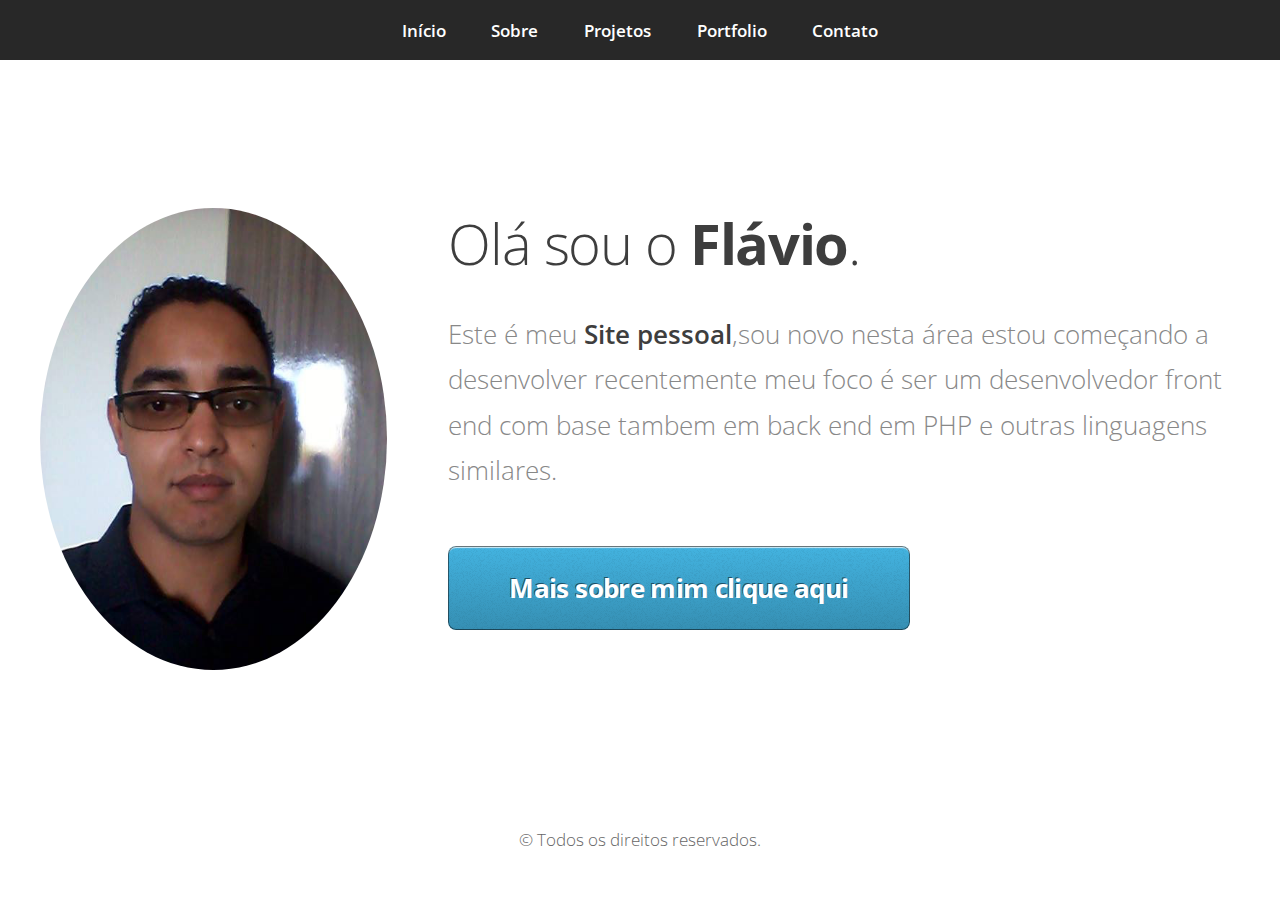
<file: site/index.html>
<!DOCTYPE HTML>
<!--
	Miniport by HTML5 UP
	html5up.net | @n33co
	Free for personal and commercial use under the CCA 3.0 license (html5up.net/license)
-->
<html>
	<head>
		<title>Homepage</title>
		<meta charset="utf-8" />
		<meta name="viewport" content="width=device-width, initial-scale=1" />
		<!--[if lte IE 8]><script src="assets/js/ie/html5shiv.js"></script><![endif]-->
		<link rel="stylesheet" href="assets/css/main.css" />
		<!--[if lte IE 8]><link rel="stylesheet" href="assets/css/ie8.css" /><![endif]-->
		<!--[if lte IE 9]><link rel="stylesheet" href="assets/css/ie9.css" /><![endif]-->
	</head>
	<body>

		<!-- Nav -->
			<nav id="nav">
				<ul class="container">
     	            <li><a href="index.html">Início</a></li>
					<li><a href="sobre1.html">Sobre</a></li>
					<li><a href="work.html">Projetos</a></li>
					<li><a href="portifolio.html">Portfolio</a></li>
					<li><a href="contact.html">Contato</a></li>
				</ul>
			</nav>

		<!-- Home -->
			<div class="wrapper style1 first">
				<article class="container" id="top">
					<div class="row">
						<div class="4u 12u(mobile)">
							<span class="image fit"><img src="images/flavio.jpg" alt="pic06.jpg" /></span>
                            
						</div>
						<div class="8u 12u(mobile)">
							<header>
								<h1>Olá sou o <strong>Flávio</strong>.</h1>
							</header>
							<p>Este é meu <strong>Site pessoal</strong>,sou novo nesta área estou começando a desenvolver recentemente meu foco é ser um desenvolvedor front end com base tambem em back end em PHP e outras linguagens similares.</p>
							<a href="sobre1.html" class="button big scrolly">Mais sobre mim clique aqui</a>
						</div>
					</div>
				</article>
			</div>		
					<footer>
						<ul id="copyright">
					<center><li>&copy; Todos os direitos reservados.</li></center>
						</ul>
					</footer>		
		<!-- Scripts -->
			<script src="assets/js/jquery.min.js"></script>
			<script src="assets/js/jquery.scrolly.min.js"></script>
			<script src="assets/js/skel.min.js"></script>
			<script src="assets/js/skel-viewport.min.js"></script>
			<script src="assets/js/util.js"></script>
			<!--[if lte IE 8]><script src="assets/js/ie/respond.min.js"></script><![endif]-->
			<script src="assets/js/main.js"></script>

	</body>
</html>
</file>
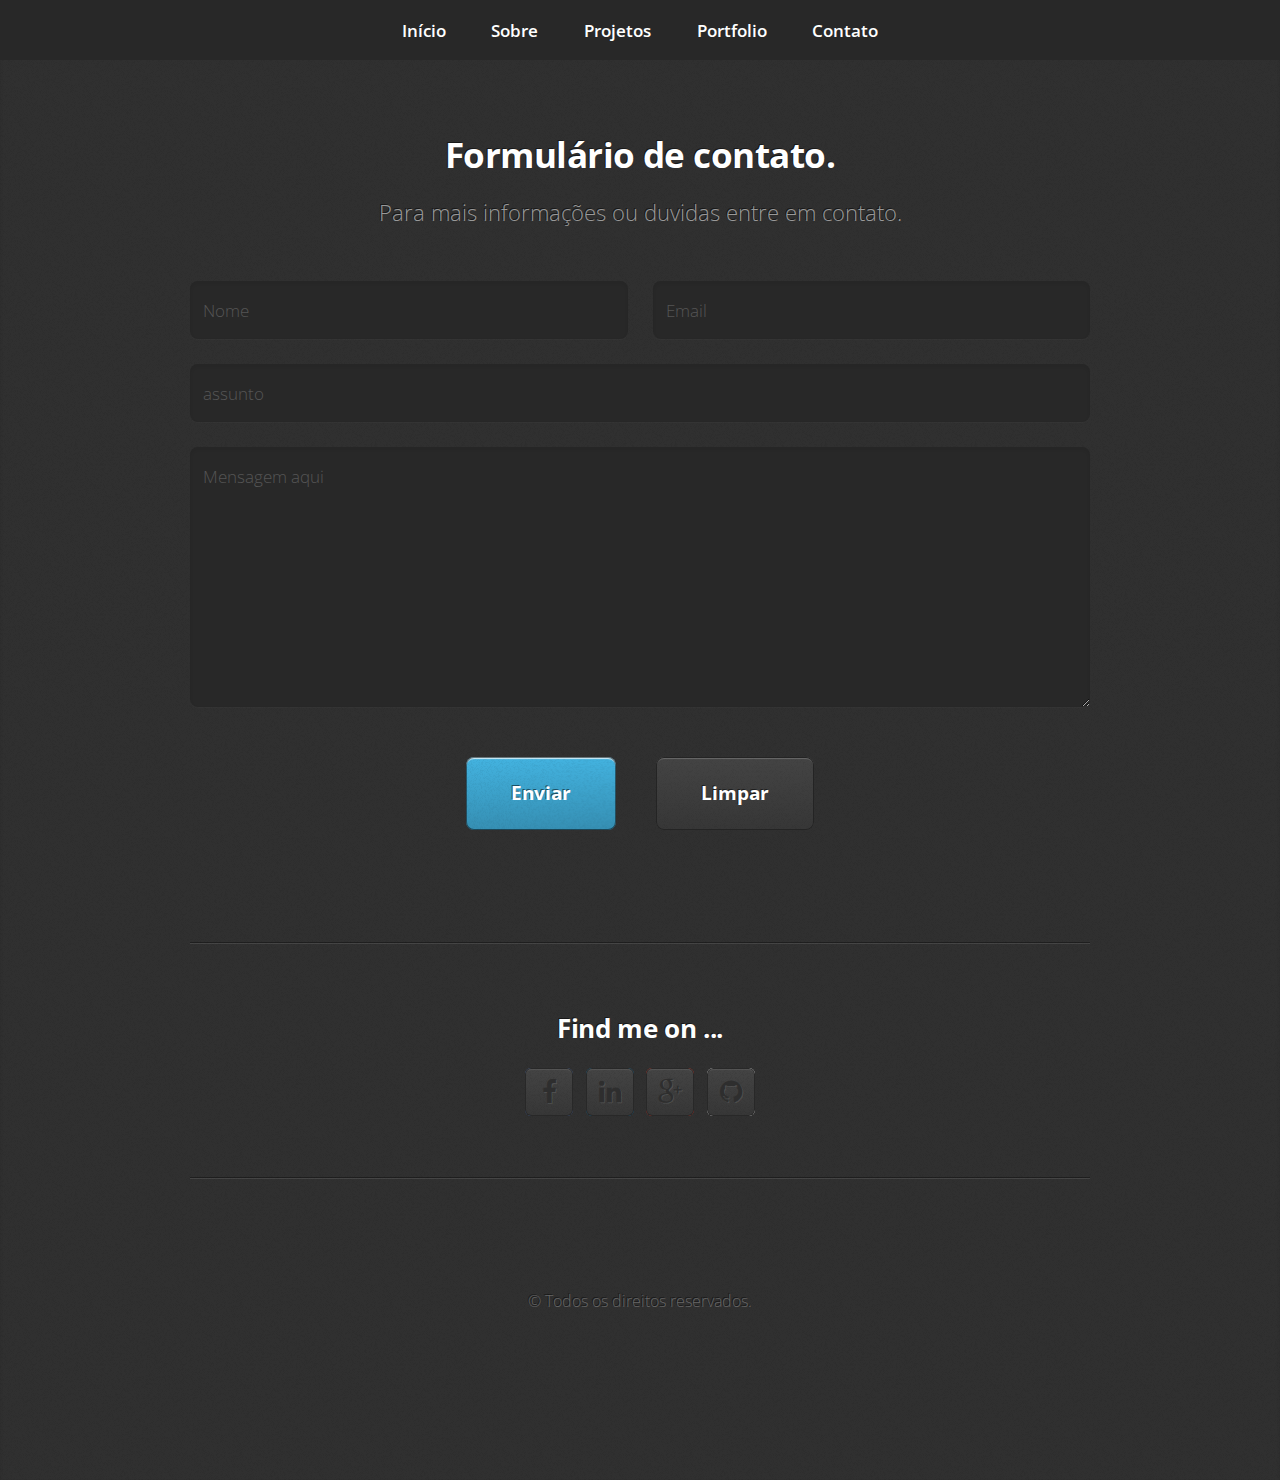
<file: site/contact.html>
<!DOCTYPE HTML>
<!--
	Miniport by HTML5 UP
	html5up.net | @n33co
	Free for personal and commercial use under the CCA 3.0 license (html5up.net/license)
-->
<html>
	<head>
		<title>Contato</title>
		<meta charset="utf-8" />
		<meta name="viewport" content="width=device-width, initial-scale=1" />
		<!--[if lte IE 8]><script src="assets/js/ie/html5shiv.js"></script><![endif]-->
		<link rel="stylesheet" href="assets/css/main.css" />
		<!--[if lte IE 8]><link rel="stylesheet" href="assets/css/ie8.css" /><![endif]-->
		<!--[if lte IE 9]><link rel="stylesheet" href="assets/css/ie9.css" /><![endif]-->
	</head>
	<body>

		<!-- Nav -->
			<nav id="nav">
				<ul class="container">
     	            <li><a href="index.html">Início</a></li>
					<li><a href="sobre1.html">Sobre</a></li>
					<li><a href="work.html">Projetos</a></li>
					<li><a href="portifolio.html">Portfolio</a></li>
					<li><a href="contact.html">Contato</a></li>
				</ul>
			</nav>
<!-- Contact -->
			<div class="wrapper style4">
				<article id="contact" class="container 75%">
					<header>
						<h2>Formulário de contato.</h2>
						<p>Para mais informações ou duvidas entre em contato.</p>
					</header>
					<div>
						<div class="row">
							<div class="12u">
								<form method="post" action="flavio2114@hotmail.com">
									<div>
										<div class="row">
											<div class="6u 12u(mobile)">
												<input type="text" name="name" id="name" placeholder="Nome" />
											</div>
											<div class="6u 12u(mobile)">
												<input type="text" name="email" id="email" placeholder="Email" />
											</div>
										</div>
										<div class="row">
											<div class="12u">
												<input type="text" name="subject" id="subject" placeholder="assunto" />
											</div>
										</div>
										<div class="row">
											<div class="12u">
												<textarea name="message" id="message" placeholder="Mensagem aqui"></textarea>
											</div>
										</div>
										<div class="row 200%">
											<div class="12u">
												<ul class="actions">
													<li><input type="submit" value="Enviar" /></li>
													<li><input type="reset" value="Limpar" class="alt" /></li>
												</ul>
											</div>
										</div>
									</div>
								</form>
							</div>
						</div>
						<div class="row">
							<div class="12u">
								<hr />
								<h3>Find me on ...</h3>
								<ul class="social">
									
									<li><a href="https://www.facebook.com/flavio.desantana.1" class="icon fa-facebook"><span class="label">Facebook</span></a></li>
									
									<li><a href="https://www.linkedin.com/home?trk=nav_responsive_tab_home" class="icon fa-linkedin"><span class="label">LinkedIn</span></a></li>
									
									<li><a href="https://plus.google.com/u/0/109157597907072434055" class="icon fa-google-plus"><span class="label">Google+</span></a></li>
									<li><a href="https://github.com/flavio2114" class="icon fa-github"><span class="label">Github</span></a></li>
									<!--
									<li><a href="#" class="icon fa-rss"><span>RSS</span></a></li>
									<li><a href="#" class="icon fa-instagram"><span>Instagram</span></a></li>
									<li><a href="#" class="icon fa-foursquare"><span>Foursquare</span></a></li>
									<li><a href="#" class="icon fa-skype"><span>Skype</span></a></li>
									<li><a href="#" class="icon fa-soundcloud"><span>Soundcloud</span></a></li>
									<li><a href="#" class="icon fa-youtube"><span>YouTube</span></a></li>
									<li><a href="#" class="icon fa-blogger"><span>Blogger</span></a></li>
									<li><a href="#" class="icon fa-flickr"><span>Flickr</span></a></li>
									<li><a href="#" class="icon fa-vimeo"><span>Vimeo</span></a></li>
									-->
								</ul>
								<hr />
							</div>
						</div>
					</div>
					<footer>
						<ul id="copyright">
							<center><li>&copy; Todos os direitos reservados.</li></center>
						</ul>
					</footer>
				</article>
			</div>

		<!-- Scripts -->
			<script src="assets/js/jquery.min.js"></script>
			<script src="assets/js/jquery.scrolly.min.js"></script>
			<script src="assets/js/skel.min.js"></script>
			<script src="assets/js/skel-viewport.min.js"></script>
			<script src="assets/js/util.js"></script>
			<!--[if lte IE 8]><script src="assets/js/ie/respond.min.js"></script><![endif]-->
			<script src="assets/js/main.js"></script>

	</body>
</html>
</file>
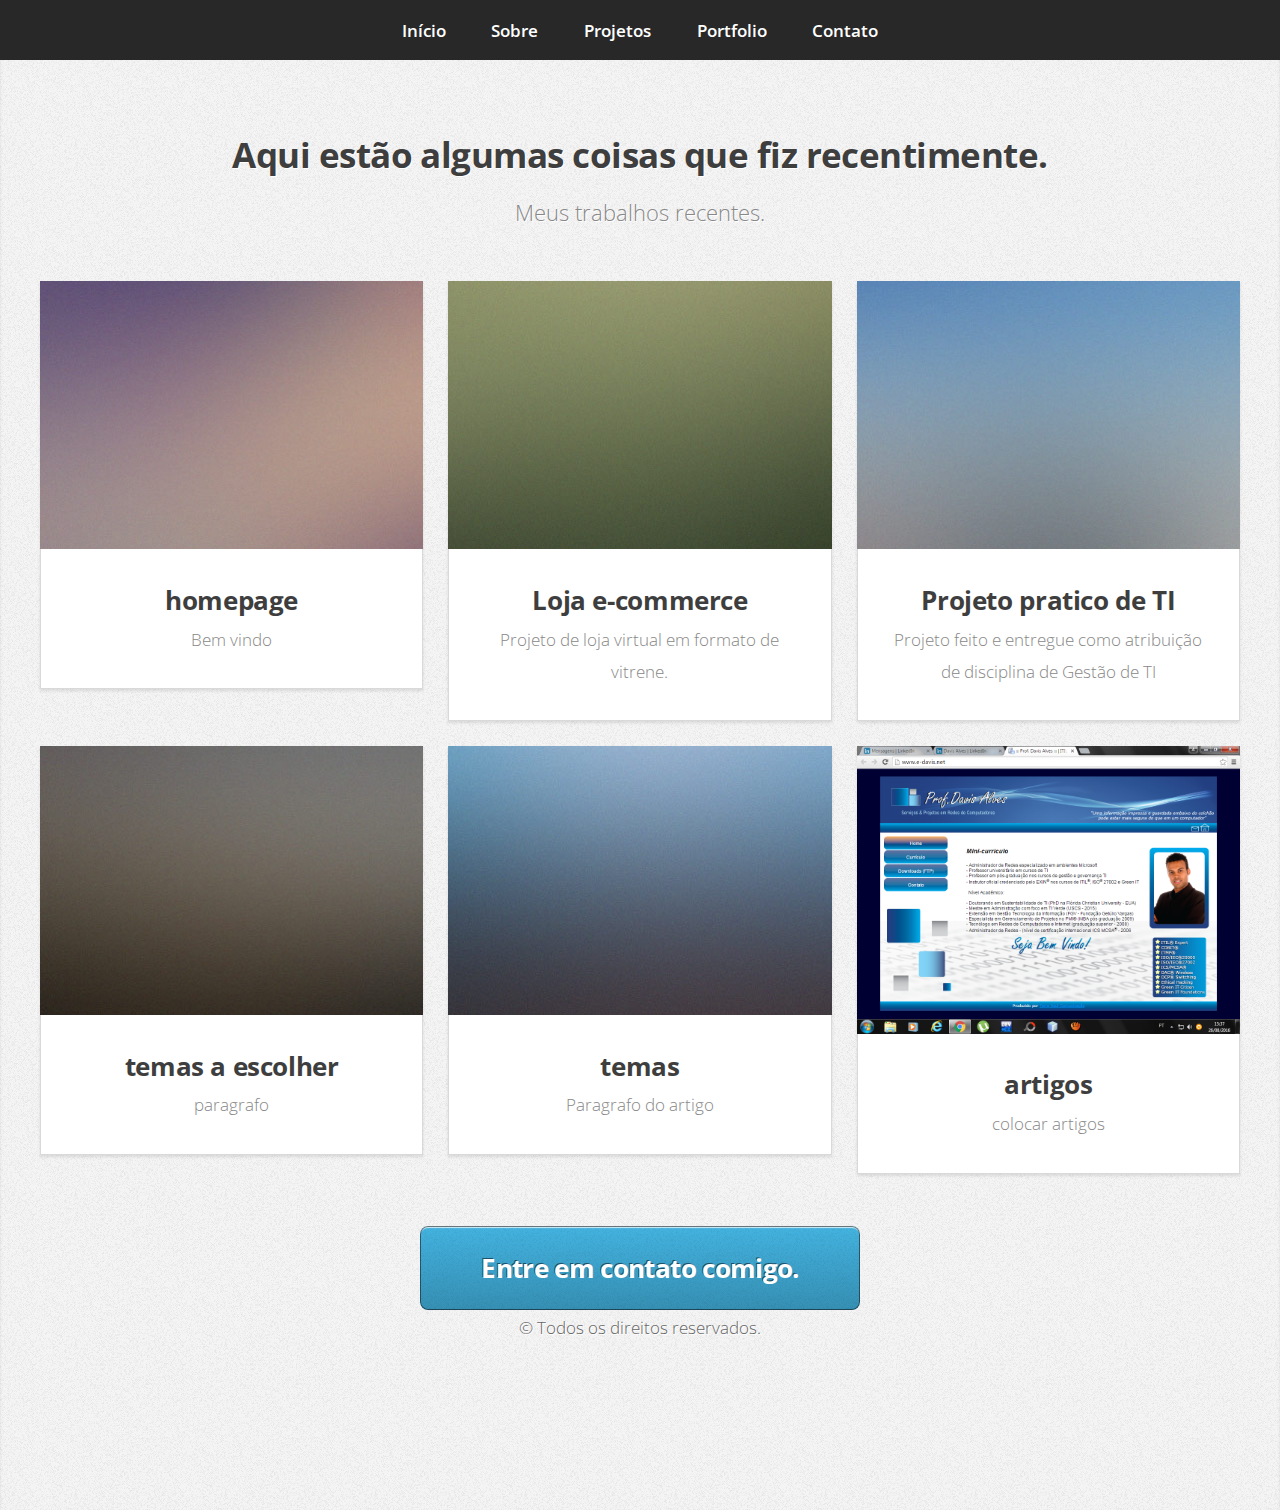
<file: site/portifolio.html>
<!DOCTYPE HTML>
<!--
	Miniport by HTML5 UP
	html5up.net | @n33co
	Free for personal and commercial use under the CCA 3.0 license (html5up.net/license)
-->
<html>
	<head>
		<title>Portfolio</title>
		<meta charset="utf-8" />
		<meta name="viewport" content="width=device-width, initial-scale=1" />
		<!--[if lte IE 8]><script src="assets/js/ie/html5shiv.js"></script><![endif]-->
		<link rel="stylesheet" href="assets/css/main.css" />
		<!--[if lte IE 8]><link rel="stylesheet" href="assets/css/ie8.css" /><![endif]-->
		<!--[if lte IE 9]><link rel="stylesheet" href="assets/css/ie9.css" /><![endif]-->
	</head>
	<body>

		<!-- Nav -->
			<nav id="nav">
				<ul class="container">
     	            <li><a href="index.html">Início</a></li>
					<li><a href="sobre1.html">Sobre</a></li>
					<li><a href="work.html">Projetos</a></li>
					<li><a href="portifolio.html">Portfolio</a></li>
					<li><a href="contact.html">Contato</a></li>
				</ul>
			</nav>
		<!--portfolio-->	
<div class="wrapper style3">
				<article id="portfolio">
					<header>
						<h2>Aqui estão algumas coisas que fiz recentimente.</h2>
						<p>Meus trabalhos recentes.</p>
					</header>
					<div class="container">
						<div class="row">
							<div class="4u 12u(mobile)">
								<article class="box style2">
									<a href="#" class="image featured"><img src="images/pic01.jpg" alt="" /></a>
									<h3><a href="https://www.facebook.com/flavio.desantana.1">homepage</a></h3>
									<p>Bem vindo</p>
								</article>
							</div>
							<div class="4u 12u(mobile)">
								<article class="box style2">
									<a href="#" class="image featured"><img src="images/pic02.jpg" alt="" /></a>
									<h3>Loja e-commerce</h3>
									<p>Projeto de loja virtual em formato	de	vitrene.						</p>
								</article>
							</div>
							<div class="4u 12u(mobile)">
								<article class="box style2">
									<a href="#" class="image featured"><img src="images/pic03.jpg" alt="" /></a>
									<h3>Projeto pratico de TI</h3>
									<p>Projeto feito e entregue como atribuição de disciplina de Gestão de TI</p>
								</article>
							</div>
						</div>
						<div class="row">
							<div class="4u 12u(mobile)">
								<article class="box style2">
									<a href="#" class="image featured"><img src="images/pic04.jpg" alt="" /></a>
									<h3><a href="#">temas a escolher</a></h3>
									<p>paragrafo</p>
								</article>
							</div>
							<div class="4u 12u(mobile)">
								<article class="box style2">
									<a href="#" class="image featured"><img src="images/pic05.jpg" alt="" /></a>
									<h3><a href="#">temas</a></h3>
									<p>Paragrafo do artigo</p>
								</article>
							</div>
							<div class="4u 12u(mobile)">
								<article class="box style2">
									<a href="#" class="image featured"><img src="images/pic06.png" alt="site Davi" /></a>
									<h3><a href="#">artigos</a></h3>
									<p>colocar artigos</p>
								</article>
							</div>
						</div>
					</div>
					<footer>				
						<a href="contact.html" class="button big scrolly">Entre em contato comigo.</a>
						<ul id="copyright">
							<center><li>&copy; Todos os direitos reservados.</li></center>
						</ul>
					</footer>
					

		<!-- Scripts -->
			<script src="assets/js/jquery.min.js"></script>
			<script src="assets/js/jquery.scrolly.min.js"></script>
			<script src="assets/js/skel.min.js"></script>
			<script src="assets/js/skel-viewport.min.js"></script>
			<script src="assets/js/util.js"></script>
			<!--[if lte IE 8]><script src="assets/js/ie/respond.min.js"></script><![endif]-->
			<script src="assets/js/main.js"></script>

	</body>
</html>
</file>
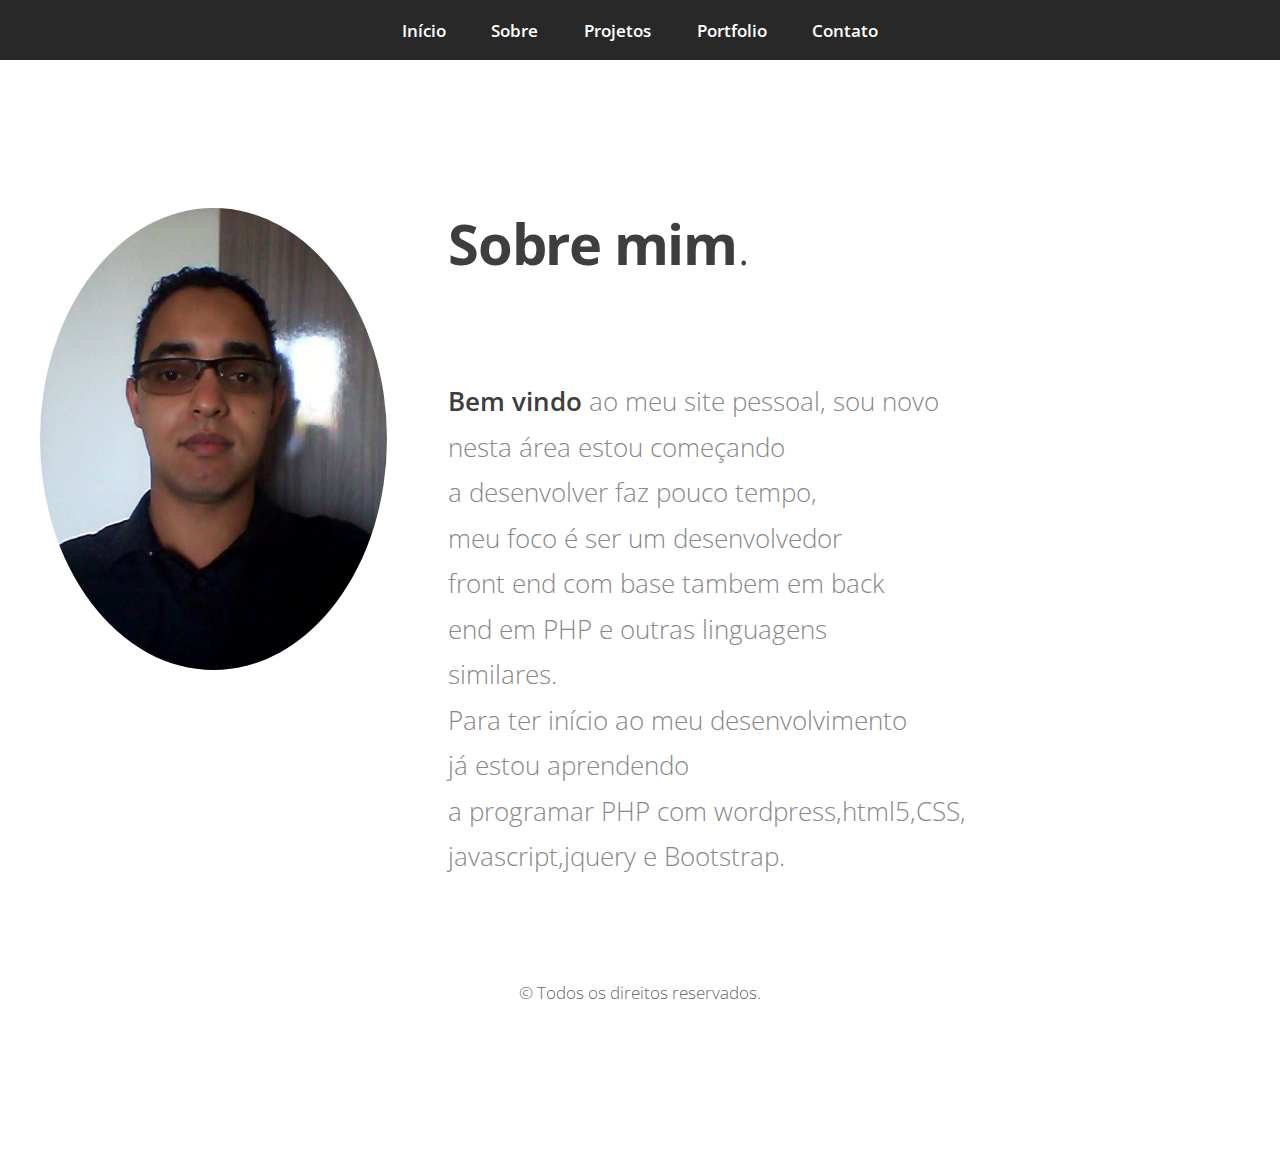
<file: site/sobre1.html>
<!DOCTYPE HTML>
<!--
	Miniport by HTML5 UP
	html5up.net | @n33co
	Free for personal and commercial use under the CCA 3.0 license (html5up.net/license)
-->
<html>
	<head>
		<title>Sobre</title>
		<meta charset="utf-8" />
		<meta name="viewport" content="width=device-width, initial-scale=1" />
		<!--[if lte IE 8]><script src="assets/js/ie/html5shiv.js"></script><![endif]-->
		<link rel="stylesheet" href="assets/css/main.css" />
		<!--[if lte IE 8]><link rel="stylesheet" href="assets/css/ie8.css" /><![endif]-->
		<!--[if lte IE 9]><link rel="stylesheet" href="assets/css/ie9.css" /><![endif]-->
	</head>

		<body>
		<nav id="nav">
				<ul class="container">
     	            <li><a href="index.html">Início</a></li>
					<li><a href="sobre1.html">Sobre</a></li>
					<li><a href="work.html">Projetos</a></li>
					<li><a href="portifolio.html">Portfolio</a></li>
					<li><a href="contact.html">Contato</a></li>
				</ul>
			</nav>
		<div class="wrapper style1 first">
				<article class="container" id="top">
					<div class="row">
						<div class="4u 12u(mobile)">
							<span class="image fit"><img src="images/flavio2.jpg" alt="pic06.jpg" /></span>
                            
						</div>
			<header>
				<h1> <strong>Sobre mim</strong>.</h1>
					</header>
						<p><strong>Bem vindo</strong> ao meu site pessoal, sou novo</br>
							 nesta área estou começando</br>
							 a desenvolver faz pouco tempo, </br>
							 meu foco é ser um desenvolvedor</br>
							 front end com base tambem em back</br> 
							 end em PHP e outras linguagens</br>
							 similares.</br>
							Para ter início ao meu desenvolvimento</br>
							já estou aprendendo</br>
							a programar PHP com wordpress,html5,CSS,</br>
							javascript,jquery e Bootstrap.</p>
					</div>							
					<footer>
						<ul id="copyright">
							<center><li>&copy; Todos os direitos reservados.</li></center>
						</ul>
					</footer>
				</article>
			</div>
			
							<script src="assets/js/jquery.min.js"></script>
			<script src="assets/js/jquery.scrolly.min.js"></script>
			<script src="assets/js/skel.min.js"></script>
			<script src="assets/js/skel-viewport.min.js"></script>
			<script src="assets/js/util.js"></script>
			<!--[if lte IE 8]><script src="assets/js/ie/respond.min.js"></script><![endif]-->
			<script src="assets/js/main.js"></script>

		</body>
		<html/>
</file>
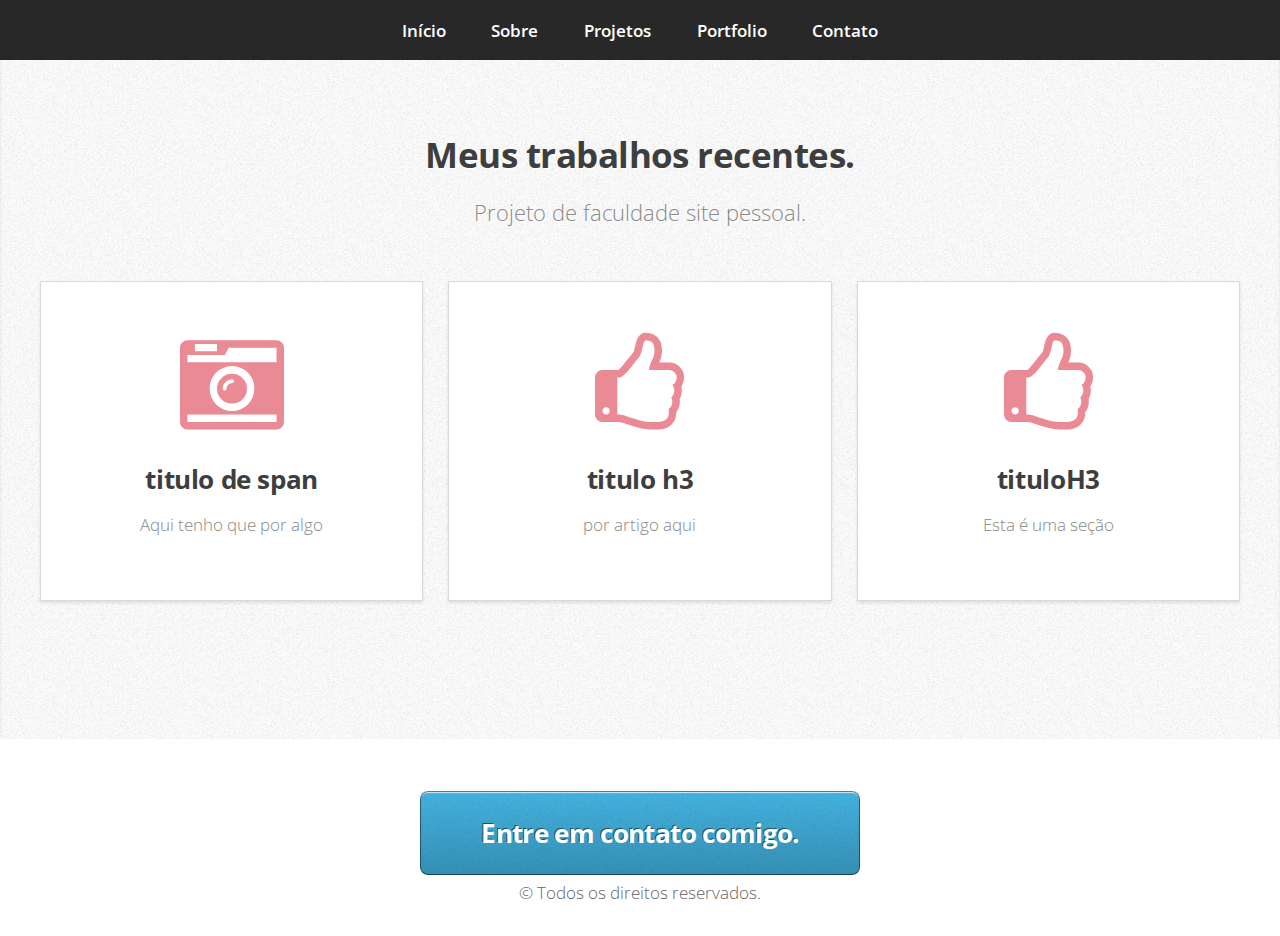
<file: site/work.html>
<!DOCTYPE HTML>
<!--
	Miniport by HTML5 UP
	html5up.net | @n33co
	Free for personal and commercial use under the CCA 3.0 license (html5up.net/license)
-->
<html>
	<head>
		<title>Work</title>
		<meta charset="utf-8" />
		<meta name="viewport" content="width=device-width, initial-scale=1" />
		<!--[if lte IE 8]><script src="assets/js/ie/html5shiv.js"></script><![endif]-->
		<link rel="stylesheet" href="assets/css/main.css" />
		<!--[if lte IE 8]><link rel="stylesheet" href="assets/css/ie8.css" /><![endif]-->
		<!--[if lte IE 9]><link rel="stylesheet" href="assets/css/ie9.css" /><![endif]-->
	</head>
	<body>

		<!-- Nav -->
			<nav id="nav">
				<ul class="container">
     	            <li><a href="index.html">Início</a></li>
					<li><a href="sobre1.html">Sobre</a></li>
					<li><a href="work.html">Projetos</a></li>
					<li><a href="portifolio.html">Portfolio</a></li>
					<li><a href="contact.html">Contato</a></li>
				</ul>
			</nav>
			<!-- Work -->
			<div class="wrapper style2">
				<article id="work">
					<header>
						<h2>Meus trabalhos recentes.</h2>
						<p>Projeto de faculdade site pessoal.</p>
					</header>
					<div class="container">
						<div class="row">
							<div class="4u 12u(mobile)">
								<section class="box style1">								
								<span class="icon featured fa-camera-retro"></span>
								<h3>titulo de span</h3>
								  <p>Aqui tenho que por algo</p>
								</section>
							</div>
							<div class="4u 12u(mobile)">
								<section class="box style1">
									<span class="icon featured fa-thumbs-o-up"></span>
									<h3>titulo h3</h3>
									<p>por artigo aqui</p>
								</section>
							</div>
							<div class="4u 12u(mobile)">
								<section class="box style1">
									<span class="icon featured fa-thumbs-o-up"></span>
									<h3>tituloH3</h3>
									<p>Esta é uma seção </p>
								</section>
							</div>
						</div>
					</div>					
				</article>
			</div>
			<div>
			<footer>				
						<center><a href="contact.html" class="button big scrolly">Entre em contato comigo.</a></center>
						<ul id="copyright">
							<center><li>&copy; Todos os direitos reservados.</li></center>
						</ul>
			</footer>
			</div>		
			

		<!-- Scripts -->
			<script src="assets/js/jquery.min.js"></script>
			<script src="assets/js/jquery.scrolly.min.js"></script>
			<script src="assets/js/skel.min.js"></script>
			<script src="assets/js/skel-viewport.min.js"></script>
			<script src="assets/js/util.js"></script>
			<!--[if lte IE 8]><script src="assets/js/ie/respond.min.js"></script><![endif]-->
			<script src="assets/js/main.js"></script>

	</body>
</html>
</file>
<file: site/assets/css/ie8.css>
/*
	Miniport by HTML5 UP
	html5up.net | @n33co
	Free for personal and commercial use under the CCA 3.0 license (html5up.net/license)
*/

/* Basic */

	form input[type=text],
	form input[type=password],
	form select,
	form textarea {
		position: relative;
		-ms-behavior: url("assets/js/ie/PIE.htc");
	}

	input[type="button"],
	input[type="submit"],
	input[type="reset"],
	button,
	.button {
		position: relative;
		-ms-behavior: url("assets/js/ie/PIE.htc");
	}

/* Section/Article */

	section > .last-child,
	article > .last-child,
	section.last-child,
	article.last-child {
		margin-bottom: 0;
	}

/* Box */

	.box {
		border: solid 1px #ddd;
	}

/* List */

	ul.social li a {
		position: relative;
		top: 0 !important;
		overflow: hidden;
		-ms-behavior: url("assets/js/ie/PIE.htc");
	}

		ul.social li a:before {
			background: none;
		}

/* Wrappers */

	.wrapper {
		border-top: solid 1px #ddd;
	}

/* Nav */

	#nav a {
		position: relative;
		-ms-behavior: url("assets/js/ie/PIE.htc");
	}

/* Articles */

	#top .image {
		position: relative;
		-ms-behavior: url("assets/js/ie/PIE.htc");
	}

		#top .image img {
			position: relative;
			-ms-behavior: url("assets/js/ie/PIE.htc");
		}
</file>
<file: site/assets/css/ie9.css>
/*
	Miniport by HTML5 UP
	html5up.net | @n33co
	Free for personal and commercial use under the CCA 3.0 license (html5up.net/license)
*/

/* Button */

	input[type="button"],
	input[type="submit"],
	input[type="reset"],
	button,
	.button {
		background-image: url("images/ie/grad0-20.svg");
	}

/* List */

	ul.social li a:before {
		background-image: url("images/ie/grad0-20.svg");
	}
</file>
<file: site/assets/css/main.css>
@import url("http://fonts.googleapis.com/css?family=Open+Sans:300,300italic,600,600italic,700");
@import url("font-awesome.min.css");

/*
	Miniport by HTML5 UP
	html5up.net | @n33co
	Free for personal and commercial use under the CCA 3.0 license (html5up.net/license)
*/

/* Reset */

	html, body, div, span, applet, object, iframe, h1, h2, h3, h4, h5, h6, p, blockquote, pre, a, abbr, acronym, address, big, cite, code, del, dfn, em, img, ins, kbd, q, s, samp, small, strike, strong, sub, sup, tt, var, b, u, i, center, dl, dt, dd, ol, ul, li, fieldset, form, label, legend, table, caption, tbody, tfoot, thead, tr, th, td, article, aside, canvas, details, embed, figure, figcaption, footer, header, hgroup, menu, nav, output, ruby, section, summary, time, mark, audio, video {
		margin: 0;
		padding: 0;
		border: 0;
		font-size: 100%;
		font: inherit;
		vertical-align: baseline;
	}

	article, aside, details, figcaption, figure, footer, header, hgroup, menu, nav, section {
		display: block;
	}

	body {
		line-height: 1;
	}

	ol, ul {
		list-style: none;
	}

	blockquote, q {
		quotes: none;
	}

	blockquote:before, blockquote:after, q:before, q:after {
		content: '';
		content: none;
	}

	table {
		border-collapse: collapse;
		border-spacing: 0;
	}

	body {
		-webkit-text-size-adjust: none;
	}

/* Box Model */

	*, *:before, *:after {
		-moz-box-sizing: border-box;
		-webkit-box-sizing: border-box;
		box-sizing: border-box;
	}

/* Containers */

	.container {
		margin-left: auto;
		margin-right: auto;
	}

	.container.\31 25\25 {
		width: 100%;
		max-width: 1200px;
		min-width: 960px;
	}

	.container.\37 5\25 {
		width: 720px;
	}

	.container.\35 0\25 {
		width: 480px;
	}

	.container.\32 5\25 {
		width: 240px;
	}

	.container {
		width: 960px;
	}

	@media screen and (min-width: 737px) {

		.container.\31 25\25 {
			width: 100%;
			max-width: 1500px;
			min-width: 1200px;
		}

		.container.\37 5\25 {
			width: 900px;
		}

		.container.\35 0\25 {
			width: 600px;
		}

		.container.\32 5\25 {
			width: 300px;
		}

		.container {
			width: 1200px;
		}

	}

	@media screen and (min-width: 737px) and (max-width: 1200px) {

		.container.\31 25\25 {
			width: 100%;
			max-width: 1200px;
			min-width: 960px;
		}

		.container.\37 5\25 {
			width: 720px;
		}

		.container.\35 0\25 {
			width: 480px;
		}

		.container.\32 5\25 {
			width: 240px;
		}

		.container {
			width: 960px;
		}

	}

	@media screen and (max-width: 736px) {

		.container.\31 25\25 {
			width: 100%;
			max-width: 125%;
			min-width: 100%;
		}

		.container.\37 5\25 {
			width: 75%;
		}

		.container.\35 0\25 {
			width: 50%;
		}

		.container.\32 5\25 {
			width: 25%;
		}

		.container {
			width: 100% !important;
		}

	}

/* Grid */

	.row {
		border-bottom: solid 1px transparent;
		-moz-box-sizing: border-box;
		-webkit-box-sizing: border-box;
		box-sizing: border-box;
	}

	.row > * {
		float: left;
		-moz-box-sizing: border-box;
		-webkit-box-sizing: border-box;
		box-sizing: border-box;
	}

	.row:after, .row:before {
		content: '';
		display: block;
		clear: both;
		height: 0;
	}

	.row.uniform > * > :first-child {
		margin-top: 0;
	}

	.row.uniform > * > :last-child {
		margin-bottom: 0;
	}

	.row.\30 \25 > * {
		padding: 0 0 0 0px;
	}

	.row.\30 \25 {
		margin: 0 0 -1px 0px;
	}

	.row.uniform.\30 \25 > * {
		padding: 0px 0 0 0px;
	}

	.row.uniform.\30 \25 {
		margin: 0px 0 -1px 0px;
	}

	.row > * {
		padding: 0 0 0 40px;
	}

	.row {
		margin: 0 0 -1px -40px;
	}

	.row.uniform > * {
		padding: 40px 0 0 40px;
	}

	.row.uniform {
		margin: -40px 0 -1px -40px;
	}

	.row.\32 00\25 > * {
		padding: 0 0 0 80px;
	}

	.row.\32 00\25 {
		margin: 0 0 -1px -80px;
	}

	.row.uniform.\32 00\25 > * {
		padding: 80px 0 0 80px;
	}

	.row.uniform.\32 00\25 {
		margin: -80px 0 -1px -80px;
	}

	.row.\31 50\25 > * {
		padding: 0 0 0 60px;
	}

	.row.\31 50\25 {
		margin: 0 0 -1px -60px;
	}

	.row.uniform.\31 50\25 > * {
		padding: 60px 0 0 60px;
	}

	.row.uniform.\31 50\25 {
		margin: -60px 0 -1px -60px;
	}

	.row.\35 0\25 > * {
		padding: 0 0 0 20px;
	}

	.row.\35 0\25 {
		margin: 0 0 -1px -20px;
	}

	.row.uniform.\35 0\25 > * {
		padding: 20px 0 0 20px;
	}

	.row.uniform.\35 0\25 {
		margin: -20px 0 -1px -20px;
	}

	.row.\32 5\25 > * {
		padding: 0 0 0 10px;
	}

	.row.\32 5\25 {
		margin: 0 0 -1px -10px;
	}

	.row.uniform.\32 5\25 > * {
		padding: 10px 0 0 10px;
	}

	.row.uniform.\32 5\25 {
		margin: -10px 0 -1px -10px;
	}

	.\31 2u, .\31 2u\24 {
		width: 100%;
		clear: none;
		margin-left: 0;
	}

	.\31 1u, .\31 1u\24 {
		width: 91.6666666667%;
		clear: none;
		margin-left: 0;
	}

	.\31 0u, .\31 0u\24 {
		width: 83.3333333333%;
		clear: none;
		margin-left: 0;
	}

	.\39 u, .\39 u\24 {
		width: 75%;
		clear: none;
		margin-left: 0;
	}

	.\38 u, .\38 u\24 {
		width: 66.6666666667%;
		clear: none;
		margin-left: 0;
	}

	.\37 u, .\37 u\24 {
		width: 58.3333333333%;
		clear: none;
		margin-left: 0;
	}

	.\36 u, .\36 u\24 {
		width: 50%;
		clear: none;
		margin-left: 0;
	}

	.\35 u, .\35 u\24 {
		width: 41.6666666667%;
		clear: none;
		margin-left: 0;
	}

	.\34 u, .\34 u\24 {
		width: 33.3333333333%;
		clear: none;
		margin-left: 0;
	}

	.\33 u, .\33 u\24 {
		width: 25%;
		clear: none;
		margin-left: 0;
	}

	.\32 u, .\32 u\24 {
		width: 16.6666666667%;
		clear: none;
		margin-left: 0;
	}

	.\31 u, .\31 u\24 {
		width: 8.3333333333%;
		clear: none;
		margin-left: 0;
	}

	.\31 2u\24 + *,
	.\31 1u\24 + *,
	.\31 0u\24 + *,
	.\39 u\24 + *,
	.\38 u\24 + *,
	.\37 u\24 + *,
	.\36 u\24 + *,
	.\35 u\24 + *,
	.\34 u\24 + *,
	.\33 u\24 + *,
	.\32 u\24 + *,
	.\31 u\24 + * {
		clear: left;
	}

	.\-11u {
		margin-left: 91.66667%;
	}

	.\-10u {
		margin-left: 83.33333%;
	}

	.\-9u {
		margin-left: 75%;
	}

	.\-8u {
		margin-left: 66.66667%;
	}

	.\-7u {
		margin-left: 58.33333%;
	}

	.\-6u {
		margin-left: 50%;
	}

	.\-5u {
		margin-left: 41.66667%;
	}

	.\-4u {
		margin-left: 33.33333%;
	}

	.\-3u {
		margin-left: 25%;
	}

	.\-2u {
		margin-left: 16.66667%;
	}

	.\-1u {
		margin-left: 8.33333%;
	}

	@media screen and (min-width: 737px) {

		.row > * {
			padding: 25px 0 0 25px;
		}

		.row {
			margin: -25px 0 -1px -25px;
		}

		.row.uniform > * {
			padding: 25px 0 0 25px;
		}

		.row.uniform {
			margin: -25px 0 -1px -25px;
		}

		.row.\32 00\25 > * {
			padding: 50px 0 0 50px;
		}

		.row.\32 00\25 {
			margin: -50px 0 -1px -50px;
		}

		.row.uniform.\32 00\25 > * {
			padding: 50px 0 0 50px;
		}

		.row.uniform.\32 00\25 {
			margin: -50px 0 -1px -50px;
		}

		.row.\31 50\25 > * {
			padding: 37.5px 0 0 37.5px;
		}

		.row.\31 50\25 {
			margin: -37.5px 0 -1px -37.5px;
		}

		.row.uniform.\31 50\25 > * {
			padding: 37.5px 0 0 37.5px;
		}

		.row.uniform.\31 50\25 {
			margin: -37.5px 0 -1px -37.5px;
		}

		.row.\35 0\25 > * {
			padding: 12.5px 0 0 12.5px;
		}

		.row.\35 0\25 {
			margin: -12.5px 0 -1px -12.5px;
		}

		.row.uniform.\35 0\25 > * {
			padding: 12.5px 0 0 12.5px;
		}

		.row.uniform.\35 0\25 {
			margin: -12.5px 0 -1px -12.5px;
		}

		.row.\32 5\25 > * {
			padding: 6.25px 0 0 6.25px;
		}

		.row.\32 5\25 {
			margin: -6.25px 0 -1px -6.25px;
		}

		.row.uniform.\32 5\25 > * {
			padding: 6.25px 0 0 6.25px;
		}

		.row.uniform.\32 5\25 {
			margin: -6.25px 0 -1px -6.25px;
		}

		.\31 2u\28desktop\29, .\31 2u\24\28desktop\29 {
			width: 100%;
			clear: none;
			margin-left: 0;
		}

		.\31 1u\28desktop\29, .\31 1u\24\28desktop\29 {
			width: 91.6666666667%;
			clear: none;
			margin-left: 0;
		}

		.\31 0u\28desktop\29, .\31 0u\24\28desktop\29 {
			width: 83.3333333333%;
			clear: none;
			margin-left: 0;
		}

		.\39 u\28desktop\29, .\39 u\24\28desktop\29 {
			width: 75%;
			clear: none;
			margin-left: 0;
		}

		.\38 u\28desktop\29, .\38 u\24\28desktop\29 {
			width: 66.6666666667%;
			clear: none;
			margin-left: 0;
		}

		.\37 u\28desktop\29, .\37 u\24\28desktop\29 {
			width: 58.3333333333%;
			clear: none;
			margin-left: 0;
		}

		.\36 u\28desktop\29, .\36 u\24\28desktop\29 {
			width: 50%;
			clear: none;
			margin-left: 0;
		}

		.\35 u\28desktop\29, .\35 u\24\28desktop\29 {
			width: 41.6666666667%;
			clear: none;
			margin-left: 0;
		}

		.\34 u\28desktop\29, .\34 u\24\28desktop\29 {
			width: 33.3333333333%;
			clear: none;
			margin-left: 0;
		}

		.\33 u\28desktop\29, .\33 u\24\28desktop\29 {
			width: 25%;
			clear: none;
			margin-left: 0;
		}

		.\32 u\28desktop\29, .\32 u\24\28desktop\29 {
			width: 16.6666666667%;
			clear: none;
			margin-left: 0;
		}

		.\31 u\28desktop\29, .\31 u\24\28desktop\29 {
			width: 8.3333333333%;
			clear: none;
			margin-left: 0;
		}

		.\31 2u\24\28desktop\29 + *,
		.\31 1u\24\28desktop\29 + *,
		.\31 0u\24\28desktop\29 + *,
		.\39 u\24\28desktop\29 + *,
		.\38 u\24\28desktop\29 + *,
		.\37 u\24\28desktop\29 + *,
		.\36 u\24\28desktop\29 + *,
		.\35 u\24\28desktop\29 + *,
		.\34 u\24\28desktop\29 + *,
		.\33 u\24\28desktop\29 + *,
		.\32 u\24\28desktop\29 + *,
		.\31 u\24\28desktop\29 + * {
			clear: left;
		}

		.\-11u\28desktop\29 {
			margin-left: 91.66667%;
		}

		.\-10u\28desktop\29 {
			margin-left: 83.33333%;
		}

		.\-9u\28desktop\29 {
			margin-left: 75%;
		}

		.\-8u\28desktop\29 {
			margin-left: 66.66667%;
		}

		.\-7u\28desktop\29 {
			margin-left: 58.33333%;
		}

		.\-6u\28desktop\29 {
			margin-left: 50%;
		}

		.\-5u\28desktop\29 {
			margin-left: 41.66667%;
		}

		.\-4u\28desktop\29 {
			margin-left: 33.33333%;
		}

		.\-3u\28desktop\29 {
			margin-left: 25%;
		}

		.\-2u\28desktop\29 {
			margin-left: 16.66667%;
		}

		.\-1u\28desktop\29 {
			margin-left: 8.33333%;
		}

	}

	@media screen and (min-width: 737px) and (max-width: 1200px) {

		.row > * {
			padding: 25px 0 0 25px;
		}

		.row {
			margin: -25px 0 -1px -25px;
		}

		.row.uniform > * {
			padding: 25px 0 0 25px;
		}

		.row.uniform {
			margin: -25px 0 -1px -25px;
		}

		.row.\32 00\25 > * {
			padding: 50px 0 0 50px;
		}

		.row.\32 00\25 {
			margin: -50px 0 -1px -50px;
		}

		.row.uniform.\32 00\25 > * {
			padding: 50px 0 0 50px;
		}

		.row.uniform.\32 00\25 {
			margin: -50px 0 -1px -50px;
		}

		.row.\31 50\25 > * {
			padding: 37.5px 0 0 37.5px;
		}

		.row.\31 50\25 {
			margin: -37.5px 0 -1px -37.5px;
		}

		.row.uniform.\31 50\25 > * {
			padding: 37.5px 0 0 37.5px;
		}

		.row.uniform.\31 50\25 {
			margin: -37.5px 0 -1px -37.5px;
		}

		.row.\35 0\25 > * {
			padding: 12.5px 0 0 12.5px;
		}

		.row.\35 0\25 {
			margin: -12.5px 0 -1px -12.5px;
		}

		.row.uniform.\35 0\25 > * {
			padding: 12.5px 0 0 12.5px;
		}

		.row.uniform.\35 0\25 {
			margin: -12.5px 0 -1px -12.5px;
		}

		.row.\32 5\25 > * {
			padding: 6.25px 0 0 6.25px;
		}

		.row.\32 5\25 {
			margin: -6.25px 0 -1px -6.25px;
		}

		.row.uniform.\32 5\25 > * {
			padding: 6.25px 0 0 6.25px;
		}

		.row.uniform.\32 5\25 {
			margin: -6.25px 0 -1px -6.25px;
		}

		.\31 2u\28tablet\29, .\31 2u\24\28tablet\29 {
			width: 100%;
			clear: none;
			margin-left: 0;
		}

		.\31 1u\28tablet\29, .\31 1u\24\28tablet\29 {
			width: 91.6666666667%;
			clear: none;
			margin-left: 0;
		}

		.\31 0u\28tablet\29, .\31 0u\24\28tablet\29 {
			width: 83.3333333333%;
			clear: none;
			margin-left: 0;
		}

		.\39 u\28tablet\29, .\39 u\24\28tablet\29 {
			width: 75%;
			clear: none;
			margin-left: 0;
		}

		.\38 u\28tablet\29, .\38 u\24\28tablet\29 {
			width: 66.6666666667%;
			clear: none;
			margin-left: 0;
		}

		.\37 u\28tablet\29, .\37 u\24\28tablet\29 {
			width: 58.3333333333%;
			clear: none;
			margin-left: 0;
		}

		.\36 u\28tablet\29, .\36 u\24\28tablet\29 {
			width: 50%;
			clear: none;
			margin-left: 0;
		}

		.\35 u\28tablet\29, .\35 u\24\28tablet\29 {
			width: 41.6666666667%;
			clear: none;
			margin-left: 0;
		}

		.\34 u\28tablet\29, .\34 u\24\28tablet\29 {
			width: 33.3333333333%;
			clear: none;
			margin-left: 0;
		}

		.\33 u\28tablet\29, .\33 u\24\28tablet\29 {
			width: 25%;
			clear: none;
			margin-left: 0;
		}

		.\32 u\28tablet\29, .\32 u\24\28tablet\29 {
			width: 16.6666666667%;
			clear: none;
			margin-left: 0;
		}

		.\31 u\28tablet\29, .\31 u\24\28tablet\29 {
			width: 8.3333333333%;
			clear: none;
			margin-left: 0;
		}

		.\31 2u\24\28tablet\29 + *,
		.\31 1u\24\28tablet\29 + *,
		.\31 0u\24\28tablet\29 + *,
		.\39 u\24\28tablet\29 + *,
		.\38 u\24\28tablet\29 + *,
		.\37 u\24\28tablet\29 + *,
		.\36 u\24\28tablet\29 + *,
		.\35 u\24\28tablet\29 + *,
		.\34 u\24\28tablet\29 + *,
		.\33 u\24\28tablet\29 + *,
		.\32 u\24\28tablet\29 + *,
		.\31 u\24\28tablet\29 + * {
			clear: left;
		}

		.\-11u\28tablet\29 {
			margin-left: 91.66667%;
		}

		.\-10u\28tablet\29 {
			margin-left: 83.33333%;
		}

		.\-9u\28tablet\29 {
			margin-left: 75%;
		}

		.\-8u\28tablet\29 {
			margin-left: 66.66667%;
		}

		.\-7u\28tablet\29 {
			margin-left: 58.33333%;
		}

		.\-6u\28tablet\29 {
			margin-left: 50%;
		}

		.\-5u\28tablet\29 {
			margin-left: 41.66667%;
		}

		.\-4u\28tablet\29 {
			margin-left: 33.33333%;
		}

		.\-3u\28tablet\29 {
			margin-left: 25%;
		}

		.\-2u\28tablet\29 {
			margin-left: 16.66667%;
		}

		.\-1u\28tablet\29 {
			margin-left: 8.33333%;
		}

	}

	@media screen and (max-width: 736px) {

		.row > * {
			padding: 15px 0 0 15px;
		}

		.row {
			margin: -15px 0 -1px -15px;
		}

		.row.uniform > * {
			padding: 15px 0 0 15px;
		}

		.row.uniform {
			margin: -15px 0 -1px -15px;
		}

		.row.\32 00\25 > * {
			padding: 30px 0 0 30px;
		}

		.row.\32 00\25 {
			margin: -30px 0 -1px -30px;
		}

		.row.uniform.\32 00\25 > * {
			padding: 30px 0 0 30px;
		}

		.row.uniform.\32 00\25 {
			margin: -30px 0 -1px -30px;
		}

		.row.\31 50\25 > * {
			padding: 22.5px 0 0 22.5px;
		}

		.row.\31 50\25 {
			margin: -22.5px 0 -1px -22.5px;
		}

		.row.uniform.\31 50\25 > * {
			padding: 22.5px 0 0 22.5px;
		}

		.row.uniform.\31 50\25 {
			margin: -22.5px 0 -1px -22.5px;
		}

		.row.\35 0\25 > * {
			padding: 7.5px 0 0 7.5px;
		}

		.row.\35 0\25 {
			margin: -7.5px 0 -1px -7.5px;
		}

		.row.uniform.\35 0\25 > * {
			padding: 7.5px 0 0 7.5px;
		}

		.row.uniform.\35 0\25 {
			margin: -7.5px 0 -1px -7.5px;
		}

		.row.\32 5\25 > * {
			padding: 3.75px 0 0 3.75px;
		}

		.row.\32 5\25 {
			margin: -3.75px 0 -1px -3.75px;
		}

		.row.uniform.\32 5\25 > * {
			padding: 3.75px 0 0 3.75px;
		}

		.row.uniform.\32 5\25 {
			margin: -3.75px 0 -1px -3.75px;
		}

		.\31 2u\28mobile\29, .\31 2u\24\28mobile\29 {
			width: 100%;
			clear: none;
			margin-left: 0;
		}

		.\31 1u\28mobile\29, .\31 1u\24\28mobile\29 {
			width: 91.6666666667%;
			clear: none;
			margin-left: 0;
		}

		.\31 0u\28mobile\29, .\31 0u\24\28mobile\29 {
			width: 83.3333333333%;
			clear: none;
			margin-left: 0;
		}

		.\39 u\28mobile\29, .\39 u\24\28mobile\29 {
			width: 75%;
			clear: none;
			margin-left: 0;
		}

		.\38 u\28mobile\29, .\38 u\24\28mobile\29 {
			width: 66.6666666667%;
			clear: none;
			margin-left: 0;
		}

		.\37 u\28mobile\29, .\37 u\24\28mobile\29 {
			width: 58.3333333333%;
			clear: none;
			margin-left: 0;
		}

		.\36 u\28mobile\29, .\36 u\24\28mobile\29 {
			width: 50%;
			clear: none;
			margin-left: 0;
		}

		.\35 u\28mobile\29, .\35 u\24\28mobile\29 {
			width: 41.6666666667%;
			clear: none;
			margin-left: 0;
		}

		.\34 u\28mobile\29, .\34 u\24\28mobile\29 {
			width: 33.3333333333%;
			clear: none;
			margin-left: 0;
		}

		.\33 u\28mobile\29, .\33 u\24\28mobile\29 {
			width: 25%;
			clear: none;
			margin-left: 0;
		}

		.\32 u\28mobile\29, .\32 u\24\28mobile\29 {
			width: 16.6666666667%;
			clear: none;
			margin-left: 0;
		}

		.\31 u\28mobile\29, .\31 u\24\28mobile\29 {
			width: 8.3333333333%;
			clear: none;
			margin-left: 0;
		}

		.\31 2u\24\28mobile\29 + *,
		.\31 1u\24\28mobile\29 + *,
		.\31 0u\24\28mobile\29 + *,
		.\39 u\24\28mobile\29 + *,
		.\38 u\24\28mobile\29 + *,
		.\37 u\24\28mobile\29 + *,
		.\36 u\24\28mobile\29 + *,
		.\35 u\24\28mobile\29 + *,
		.\34 u\24\28mobile\29 + *,
		.\33 u\24\28mobile\29 + *,
		.\32 u\24\28mobile\29 + *,
		.\31 u\24\28mobile\29 + * {
			clear: left;
		}

		.\-11u\28mobile\29 {
			margin-left: 91.66667%;
		}

		.\-10u\28mobile\29 {
			margin-left: 83.33333%;
		}

		.\-9u\28mobile\29 {
			margin-left: 75%;
		}

		.\-8u\28mobile\29 {
			margin-left: 66.66667%;
		}

		.\-7u\28mobile\29 {
			margin-left: 58.33333%;
		}

		.\-6u\28mobile\29 {
			margin-left: 50%;
		}

		.\-5u\28mobile\29 {
			margin-left: 41.66667%;
		}

		.\-4u\28mobile\29 {
			margin-left: 33.33333%;
		}

		.\-3u\28mobile\29 {
			margin-left: 25%;
		}

		.\-2u\28mobile\29 {
			margin-left: 16.66667%;
		}

		.\-1u\28mobile\29 {
			margin-left: 8.33333%;
		}

	}

/* Basic */

	body, input, textarea, select {
		font-family: 'Open Sans', sans-serif;
		line-height: 1.85em;
		color: #888;
		font-weight: 300;
	}

		body.is-loading *, input.is-loading *, textarea.is-loading *, select.is-loading * {
			-moz-transition: none !important;
			-webkit-transition: none !important;
			-ms-transition: none !important;
			transition: none !important;
			-moz-animation: none !important;
			-webkit-animation: none !important;
			-ms-animation: none !important;
			animation: none !important;
		}

	a {
		-moz-transition: color .2s ease-in-out;
		-webkit-transition: color .2s ease-in-out;
		-ms-transition: color .2s ease-in-out;
		transition: color .2s ease-in-out;
		color: #43B3E0;
		text-decoration: underline;
	}

		a:hover {
			color: #43bff0 !important;
		}

		a img {
			border: 0;
		}

	b, strong {
		font-weight: 600;
		color: #3e3e3e;
	}

	i, em {
		font-style: italic;
	}

	sub {
		position: relative;
		top: 0.5em;
		font-size: 0.8em;
	}

	sup {
		position: relative;
		top: -0.5em;
		font-size: 0.8em;
	}

	blockquote {
		border-left: solid 0.75em #eee;
		padding: 1em 0 1em 1.5em;
		font-style: italic;
	}

	h1, h2, h3, h4, h5, h6 {
		color: #3e3e3e;
	}

	h1 a, h2 a, h3 a, h4 a, h5 a, h6 a {
		text-decoration: none;
		color: inherit;
	}

	h2, h3, h4, h5, h6 {
		font-weight: 700;
	}

	h1 {
		font-weight: 300;
	}

		h1 strong {
			font-weight: 700;
		}

	em, i {
		font-style: italic;
	}

	br.clear {
		clear: both;
	}

	hr {
		border: 0;
		border-top: solid 1px #444;
		border-top-color: rgba(0, 0, 0, 0.35);
		box-shadow: 0px 1px 0px 0px rgba(255, 255, 255, 0.1);
		height: 1px;
		margin: 3em 0 4em 0;
	}

	p, ul, ol, dl, table {
		margin-bottom: 2em;
	}

/* Form */

	form label {
		color: #3e3e3e;
		font-weight: 700;
		display: block;
		margin: 0 0 0.5em 0;
	}

	form input[type=text],
	form input[type=email],
	form input[type=password],
	form select,
	form textarea {
		-moz-transition: background .2s ease-in-out, box-shadow .2s ease-in-out;
		-webkit-transition: background .2s ease-in-out, box-shadow .2s ease-in-out;
		-ms-transition: background .2s ease-in-out, box-shadow .2s ease-in-out;
		transition: background .2s ease-in-out, box-shadow .2s ease-in-out;
		-webkit-appearance: none;
		display: block;
		border: 0;
		padding: 0.75em;
		font-size: 1em;
		border-radius: 8px;
		border: solid 1px #ddd;
		background: #fff;
		color: #bbb;
		box-shadow: inset 0px 2px 3px 1px rgba(0, 0, 0, 0.05), 0px 1px 0px 0px rgba(255, 255, 255, 0.025);
		width: 100%;
	}

		form input[type=text]:focus,
		form input[type=email]:focus,
		form input[type=password]:focus,
		form select:focus,
		form textarea:focus {
			background: #fafafa;
			box-shadow: inset 0px 2px 5px 0px rgba(0, 0, 0, 0.05), 0px 1px 0px 0px rgba(255, 255, 255, 0.025), inset 0px 0px 2px 1px #43bff0;
		}

	form textarea {
		height: 15em;
	}

	form .formerize-placeholder {
		color: #555 !important;
	}

	form ::-webkit-input-placeholder {
		color: #555 !important;
	}

	form :-moz-placeholder {
		color: #555 !important;
	}

	form ::-moz-placeholder {
		color: #555 !important;
	}

	form :-ms-input-placeholder {
		color: #555 !important;
	}

	form ::-moz-focus-inner {
		border: 0;
	}

/* Tables */

	table {
		width: 100%;
	}

		table.default {
			width: 100%;
		}

			table.default tr {
				border-top: solid 1px #eee;
			}

				table.default tr:first-child {
					border-top: 0;
				}

			table.default td {
				padding: 0.5em 1em 0.5em 1em;
			}

			table.default th {
				text-align: left;
				padding: 0.5em 1em 0.5em 1em;
				font-weight: 600;
				margin: 0 0 1em 0;
			}

			table.default thead {
				background: #4f4f4f;
				color: #fff;
			}

/* Section/Article */

	section, article {
		margin-bottom: 3em;
	}

	section > :last-child,
	article > :last-child,
	section:last-child,
	article:last-child {
		margin-bottom: 0;
	}

/* Image */

	.image {
		display: inline-block;
		position: relative;
	}

		.image img {
			display: block;
			width: 100%;
		}

		.image.fit {
			display: block;
			width: 100%;
		}

		.image.featured {
			display: block;
			width: 100%;
			margin: 0 0 2em 0;
		}

		.image.left {
			float: left;
			margin: 0 2em 2em 0;
		}

		.image.centered {
			display: block;
			margin: 0 0 2em 0;
		}

			.image.centered img {
				margin: 0 auto;
				width: auto;
			}

/* Button */

	input[type="button"],
	input[type="submit"],
	input[type="reset"],
	button,
	.button {
		background-image: url("images/bg.png"), -moz-linear-gradient(top, rgba(0, 0, 0, 0), rgba(0, 0, 0, 0.2));
		background-image: url("images/bg.png"), -webkit-linear-gradient(top, rgba(0, 0, 0, 0), rgba(0, 0, 0, 0.2));
		background-image: url("images/bg.png"), -ms-linear-gradient(top, rgba(0, 0, 0, 0), rgba(0, 0, 0, 0.2));
		background-image: url("images/bg.png"), linear-gradient(top, rgba(0, 0, 0, 0), rgba(0, 0, 0, 0.2));
		-moz-transition: background-color .2s ease-in-out;
		-webkit-transition: background-color .2s ease-in-out;
		-ms-transition: background-color .2s ease-in-out;
		transition: background-color .2s ease-in-out;
		-webkit-appearance: none;
		position: relative;
		display: inline-block;
		color: #fff !important;
		text-decoration: none;
		font-weight: 700;
		border: 0;
		outline: 0;
		cursor: pointer;
		border-radius: 8px;
		text-shadow: -1px -1px 0.5px rgba(0, 0, 0, 0.5);
		overflow: hidden;
		box-shadow: inset 0px 0px 0px 1px rgba(0, 0, 0, 0.5), inset 0px 2px 1px 0px rgba(255, 255, 255, 0.75);
		background-color: #43B3E0;
	}

		input[type="button"]:hover,
		input[type="submit"]:hover,
		input[type="reset"]:hover,
		button:hover,
		.button:hover {
			background-color: #43bff0;
			color: #fff !important;
		}

		input[type="button"]:active,
		input[type="submit"]:active,
		input[type="reset"]:active,
		button:active,
		.button:active {
			background-color: #3BA8D3;
			top: 1px;
		}

		input[type="button"].alt,
		input[type="submit"].alt,
		input[type="reset"].alt,
		button.alt,
		.button.alt {
			background-color: #444;
			box-shadow: inset 0px 0px 0px 1px #242424, inset 0px 2px 1px 0px rgba(255, 255, 255, 0.2);
		}

			input[type="button"].alt:hover,
			input[type="submit"].alt:hover,
			input[type="reset"].alt:hover,
			button.alt:hover,
			.button.alt:hover {
				background-color: #4f4f4f;
				color: #fff !important;
			}

			input[type="button"].alt:active,
			input[type="submit"].alt:active,
			input[type="reset"].alt:active,
			button.alt:active,
			.button.alt:active {
				background-color: #3f3f3f;
			}

/* List */

	ul.default {
		list-style: disc;
		padding-left: 1em;
	}

		ul.default li {
			padding-left: 0.5em;
		}

	ul.social {
		cursor: default;
		margin: 0;
	}

		ul.social li {
			position: relative;
			display: inline-block;
			margin: 0.25em;
			top: 0;
		}

			ul.social li a {
				-moz-transition: top .2s ease-in-out;
				-webkit-transition: top .2s ease-in-out;
				-ms-transition: top .2s ease-in-out;
				transition: top .2s ease-in-out;
				display: block;
				width: 48px;
				height: 48px;
				border-radius: 6px;
				top: 0;
				position: relative;
			}

				ul.social li a:before {
					background-image: url("images/bg.png"), -moz-linear-gradient(top, rgba(0, 0, 0, 0), rgba(0, 0, 0, 0.2));
					background-image: url("images/bg.png"), -webkit-linear-gradient(top, rgba(0, 0, 0, 0), rgba(0, 0, 0, 0.2));
					background-image: url("images/bg.png"), -ms-linear-gradient(top, rgba(0, 0, 0, 0), rgba(0, 0, 0, 0.2));
					background-image: url("images/bg.png"), linear-gradient(top, rgba(0, 0, 0, 0), rgba(0, 0, 0, 0.2));
					-moz-transition: background-color .2s ease-in-out;
					-webkit-transition: background-color .2s ease-in-out;
					-ms-transition: background-color .2s ease-in-out;
					transition: background-color .2s ease-in-out;
					background-color: #444;
					border-radius: 6px;
					box-shadow: inset 0px 0px 0px 1px #282828, inset 0px 2px 1px 0px rgba(255, 255, 255, 0.1);
					color: #2E2E2E !important;
					display: block;
					font-size: 26px;
					height: 48px;
					line-height: 48px;
					text-align: center;
					outline: 0;
					overflow: hidden;
					text-shadow: 1px 1px 0px rgba(255, 255, 255, 0.1);
					width: 48px;
				}

				ul.social li a.fa-twitter {
					background-color: #2DAAE4;
				}

				ul.social li a.fa-facebook {
					background-color: #3C5A98;
				}

				ul.social li a.fa-dribbble {
					background-color: #C4376B;
				}

				ul.social li a.fa-linkedin {
					background-color: #006599;
				}

				ul.social li a.fa-tumblr {
					background-color: #51718A;
				}

				ul.social li a.fa-google-plus {
					background-color: #DA2713;
				}

				ul.social li a.fa-github {
					background-color: #FAFAFA;
				}

				ul.social li a.fa-rss {
					background-color: #F2600B;
				}

				ul.social li a.fa-instagram {
					background-color: #E0D7C8;
				}

				ul.social li a.fa-foursquare {
					background-color: #39A3D4;
				}

				ul.social li a.fa-skype {
					background-color: #10BEF1;
				}

				ul.social li a.fa-soundcloud {
					background-color: #FE5419;
				}

				ul.social li a.fa-youtube {
					background-color: #BF2E25;
				}

				ul.social li a.fa-blogger {
					background-color: #FF6501;
				}

				ul.social li a.fa-flickr {
					background-color: #0062DB;
				}

				ul.social li a.fa-vimeo {
					background-color: #4C8AB0;
				}

				ul.social li a:hover {
					top: -5px;
				}

					ul.social li a:hover:before {
						background-color: transparent;
					}

	ul.actions li {
		display: inline-block;
		margin: 0 0 0 1em;
	}

		ul.actions li:first-child {
			margin-left: 0;
		}

	ol.default {
		list-style: decimal;
		padding-left: 1.25em;
	}

		ol.default li {
			padding-left: 0.25em;
		}

/* Box */

	.box {
		background: #fff;
		box-shadow: inset 0px 0px 0px 1px rgba(0, 0, 0, 0.15), 0px 2px 3px 0px rgba(0, 0, 0, 0.1);
		text-align: center;
	}

/* Icons */

	.icon {
		text-decoration: none;
	}

		.icon:before {
			display: inline-block;
			font-family: FontAwesome;
			font-size: 1.25em;
			text-decoration: none;
			font-style: normal;
			font-weight: normal;
			line-height: 1;
			-webkit-font-smoothing: antialiased;
			-moz-osx-font-smoothing: grayscale;
		}

		.icon > .label {
			display: none;
		}

		.icon.featured {
			color: #EA8A95;
			display: block;
			margin: 0 0 1.5em 0;
			cursor: default;
		}

			.icon.featured:before {
				font-size: 6em;
			}

/* Wrappers */

	.wrapper {
		background-image: url("images/bg.png");
		box-shadow: inset 0px 1px 0px 0px rgba(0, 0, 0, 0.05), inset 0px 2px 3px 0px rgba(0, 0, 0, 0.1);
	}

		.wrapper.first {
			box-shadow: none;
		}

		.wrapper.style1 {
			background-image: none;
			background-color: #fff;
		}

		.wrapper.style2 {
			background-color: #fafafa;
			text-shadow: 1px 1px 0px #fff;
		}

		.wrapper.style3 {
			background-color: #f4f4f4;
			text-shadow: 1px 1px 0px #fff;
		}

		.wrapper.style4 {
			background-color: #303030;
			color: #999;
			text-shadow: -1px -1px 0px #181818;
		}

			.wrapper.style4 h1, .wrapper.style4 h2, .wrapper.style4 h3, .wrapper.style4 h4, .wrapper.style4 h5, .wrapper.style4 h6 {
				color: #fff;
			}

			.wrapper.style4 form input[type=text],
			.wrapper.style4 form input[type=password],
			.wrapper.style4 form select,
			.wrapper.style4 form textarea {
				border: none;
				background: #282828;
			}

				.wrapper.style4 form input[type=text]:focus,
				.wrapper.style4 form input[type=password]:focus,
				.wrapper.style4 form select:focus,
				.wrapper.style4 form textarea:focus {
					background: #252525;
				}

/* Nav */

	#nav {
		background-color: #282828;
		text-align: center;
		position: fixed;
		left: 0;
		top: 0;
		width: 100%;
		z-index: 10000;
		cursor: default;
	}

		#nav ul {
			margin-bottom: 0;
		}

		#nav li {
			display: inline-block;
		}

		#nav a {
			position: relative;
			display: block;
			color: #fff;
			text-decoration: none;
			outline: 0;
		}

			#nav a:hover {
				color: #fff !important;
			}

			#nav a.active:before {
				content: '';
				display: block;
				position: absolute;
				bottom: -0.6em;
				left: 50%;
				margin-left: -0.75em;
				border-left: solid 0.75em transparent;
				border-right: solid 0.75em transparent;
				border-top: solid 0.6em #282828;
			}

/* Articles */

	#top .image {
		border-radius: 50%;
	}

		#top .image img {
			border-radius: 50%;
		}

	#top p a {
		color: inherit;
	}

/* Copyright */

	#copyright {
		color: #666;
	}

		#copyright a {
			-moz-transition: color .2s ease-in-out;
			-webkit-transition: color .2s ease-in-out;
			-ms-transition: color .2s ease-in-out;
			transition: color .2s ease-in-out;
			color: inherit;
		}

			#copyright a:hover {
				color: #777;
			}

/* Desktop */

	@media screen and (min-width: 737px) {

		/* Basic */

			body, input, textarea, select {
				font-size: 13pt;
			}

			h1 {
				font-size: 3.25em;
				letter-spacing: -0.025em;
			}

			h2 {
				font-size: 2em;
				letter-spacing: -0.015em;
			}

			h3 {
				font-size: 1.5em;
				letter-spacing: -0.015em;
			}

			h1, h2, h3, h4, h5, h6 {
				margin: 0 0 0.75em 0;
			}

			header {
				margin: 0 0 3em 0;
			}

				header > p {
					font-size: 1.25em;
					margin: 0;
				}

			footer {
				margin: 3em 0 0 0;
			}

				footer > p {
					font-size: 1.25em;
				}

		/* Form */

			form input[type="button"],
			form input[type="submit"],
			form input[type="reset"],
			form button,
			form .button {
				margin: 0 0.5em 0 0.5em;
			}

		/* Button */

			input[type="button"],
			input[type="submit"],
			input[type="reset"],
			button,
			.button {
				padding: 1em 2.35em 1em 2.35em;
				font-size: 1.1em;
			}

				input[type="button"].big,
				input[type="submit"].big,
				input[type="reset"].big,
				button.big,
				.button.big {
					font-size: 1.5em;
					letter-spacing: -0.025em;
				}

		/* Box */

			.box {
				padding: 2em;
			}

				.box.style1 {
					padding: 3em 2em 3.5em 2em;
				}

					.box.style1 h3 {
						margin-bottom: 0.5em;
					}

				.box.style2 h3 {
					margin-bottom: 0.25em;
				}

				.box.style2 .image {
					position: relative;
					left: 2em;
					top: 2em;
					margin: -4em 0 4em -4em;
					width: auto;
				}

		/* Wrappers */

			.wrapper {
				padding: 8em 0 8em 0;
				text-align: center;
			}

				.wrapper.first {
					padding-top: 12em;
				}

		/* Nav */

			#nav a {
				-moz-transition: background-color .2s ease-in-out;
				-webkit-transition: background-color .2s ease-in-out;
				-ms-transition: background-color .2s ease-in-out;
				transition: background-color .2s ease-in-out;
				padding: 0.2em 1em 0.2em 1em;
				margin: 0.6em 0.2em 0.6em 0.2em;
				font-weight: 600;
				border-radius: 8px;
				color: #fff;
			}

				#nav a:hover {
					background: #383838;
				}

				#nav a:active {
					background: #484848;
				}

		/* Articles */

			#top {
				text-align: left;
			}

				#top .image {
					width: 20em;
					height: 20em;
					margin: 0;
				}

				#top h1 {
					margin-top: 0.35em;
				}

				#top p {
					font-size: 1.5em;
					line-height: 1.75em;
				}

			#contact footer {
				font-size: 0.9em;
			}

		/* Copyright */

			#copyright {
				font-size: 1em;
				line-height: 1em;
			}

				#copyright li {
					display: inline-block;
					border-left: solid 1px rgba(0, 0, 0, 0.5);
					box-shadow: -1px 0px 0px 0px rgba(255, 255, 255, 0.1);
					padding: 0 0 0 1em;
					margin: 0 0 0 1em;
				}

					#copyright li:first-child {
						border: 0;
						box-shadow: none;
						padding-left: 0;
						margin-left: 0;
					}

	}

/* Tablet */

	@media screen and (min-width: 737px) and (max-width: 1200px) {

		/* Basic */

			body {
				min-width: 960px;
				font-size: 11pt;
			}

			input, textarea, select {
				font-size: 11pt;
			}

			header {
				margin: 0 0 4em 0;
			}

		/* Wrappers */

			.wrapper {
				padding: 5em 0 5em 0;
				text-align: center;
			}

				.wrapper.first {
					padding-top: 9em;
				}

				.wrapper.style4 .row-special {
					margin: 2em 0 0 0;
					padding: 2em 0 2em 0;
				}

		/* Articles */

			#top .image {
				width: 19.5em;
				height: 19.5em;
				margin: 0;
			}

	}

/* Mobile */

	@media screen and (max-width: 736px) {

		/* Basic */

			body, input, textarea, select {
				line-height: 1.75em;
				font-size: 10pt;
				letter-spacing: 0;
			}

			h1, h2, h3, h4, h5, h6 {
				font-size: 1.25em;
				margin: 0 0 0.4em 0;
			}

			h1 {
				font-size: 2.25em;
				line-height: 1.25em;
			}

			header {
				margin: 0 0 2em 0;
			}

				header > p {
					font-size: 1.25em;
				}

			footer {
				margin: 2.5em 0 0 0;
			}

				footer > p {
					font-size: 1.25em;
				}

			hr {
				margin: 1.5em 0 2em 0;
			}

		/* Section/Article */

			section, article {
				clear: both;
			}

		/* Button */

			input[type="button"],
			input[type="submit"],
			input[type="reset"],
			button,
			.button {
				text-align: center;
				font-size: 1.2em;
				width: 100%;
				padding: 1em 0 1em 0;
			}

		/* List */

			ul.social {
				padding: 1em 0.5em 0 0.5em;
			}

				ul.social li {
					margin: 0.5em 0.5em 0.5em 0.5em;
				}

					ul.social li a {
						top: 0 !important;
					}

						ul.social li a:before {
							background-color: transparent !important;
						}

			ul.actions {
				margin: 0;
			}

				ul.actions li {
					display: block;
					margin: 10px 0 0 0;
				}

					ul.actions li:first-child {
						margin-top: 0;
					}

		/* Box */

			.box {
				padding: 30px 20px 30px 20px;
				margin: 0 0 20px 0 !important;
			}

				.box h3 {
					margin-bottom: 0.25em;
				}

				.box .image.centered {
					margin-bottom: 1em;
				}

				.box .image.featured {
					position: relative;
					left: 20px;
					top: 20px;
					margin: -50px 0 50px -40px;
					width: auto;
				}

		/* Wrappers */

			.wrapper {
				padding: 3em 15px 3em 15px;
				text-align: center;
			}

				.wrapper.first {
					padding-top: 5em;
				}

		/* Nav */

			#nav a {
				padding: 0.5em;
			}

		/* Articles */

			#top .image {
				width: 70%;
				height: auto;
				margin: 0 auto 1.75em auto;
			}

			#contact footer {
				margin: 0;
			}

		/* Copyright */

			#copyright {
				font-size: 1em;
				margin: 0;
			}

				#copyright li {
					display: block;
				}

	}
</file>
